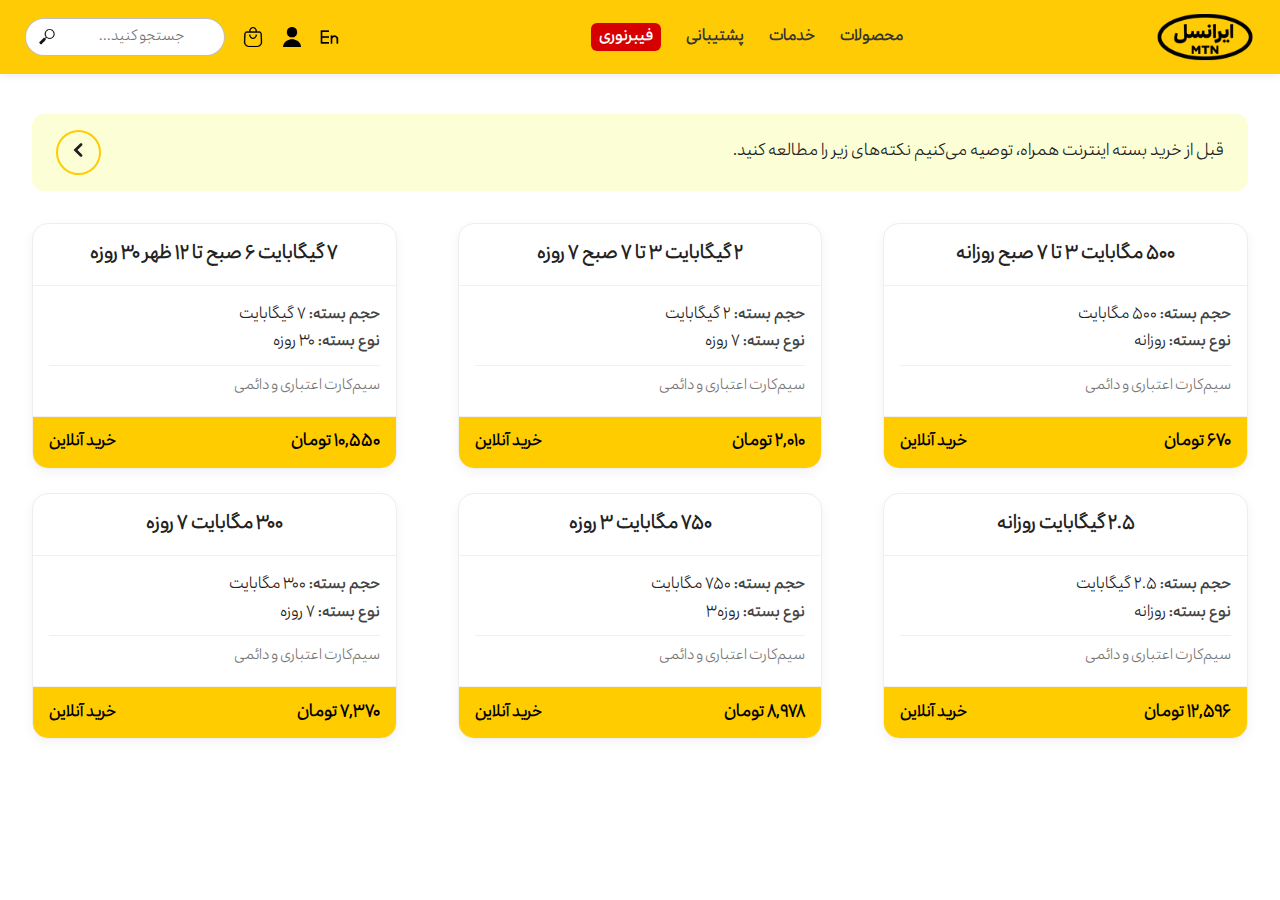
<file: AndisheKp/Irancell/index.html>
<!DOCTYPE html>
<html lang="en">

<head>
    <meta charset="UTF-8">
    <meta name="viewport" content="width=device-width, initial-scale=1.0">
    <title>Irancell</title>

    <link rel="stylesheet" href="./assets/style/font.css">
    <link rel="stylesheet" href="./assets/style/custom.css">
</head>


<body>

<header class="yellow-header">
    <div class="header-container">
 <div class="logo">
                <img src="./assets/images/MTNI-Logo-Black.png" alt="logo">
            </div>
        <div class="right-section">
            
            <nav class="menu">
                <a href="#">محصولات</a>
                <a href="#">خدمات</a>
                <a href="#">پشتیبانی</a>
                <a href="#" class="badge">فیبرنوری</a>
            </nav>
        </div>

        <div class="left-section">
          
<span class="lang">
                <img src="./assets/images/English.png" alt="lang">
            </span>
          
            <span class="icon">
                 <img src="./assets/images/contact-icon.png" alt="icon2">
            </span>
              <span class="icon">
                <img src="./assets/images/shop-icon (1).png" alt="icon1"> 
            </span>

             <div class="search-box">
                <input type="text" placeholder="جستجو کنید...">
                <span class="search-icon">
                     <img src="./assets/images/search icon.png" alt="search"> 
                </span>
            </div>
        </div>

    </div>
</header>

  <section class="info-box">
    
    <p>قبل از خرید بسته اینترنت همراه، توصیه می‌کنیم نکته‌های زیر را مطالعه کنید.</p>
        <div class="back-btn">
      <span>
        <svg width="22" height="22" viewBox="0 0 22 22" fill="none">
            <path fill-rule="evenodd" clip-rule="evenodd" d="M 14.0381 4.53617 C 14.5705 5.07776 14.5629 5.94833 14.0213 6.48064 L 9.52078 10.904 C 9.52296 10.9357 9.52408 10.9677 9.52408 11 C 9.52408 11.0323 9.52296 11.0643 9.52078 11.096 L 14.0213 15.5194 C 14.5629 16.0517 14.5705 16.9222 14.0381 17.4638 C 13.5058 18.0054 12.6353 18.0129 12.0937 17.4806 L 5.5 11 L 12.0937 4.51936 C 12.6353 3.98705 13.5058 3.99458 14.0381 4.53617 Z" fill="#202020"></path>

        </svg>
      </span>
    </div>

  </section>

  <section class="packages">
    <div class="card">
      <h3>۵۰۰ مگابایت ۳ تا ۷ صبح روزانه</h3>
      <div class="details">
        <p><span>حجم بسته:</span> ۵۰۰ مگابایت</p>

        <p><span>نوع بسته:</span> روزانه</p>
        <p class="sim">سیم‌کارت اعتباری و دائمی</p>
      </div>
      <div class="footer">
        <span class="price">۶۷۰ تومان</span>
        <button>خرید آنلاین</button>
      </div>
    </div>

    <div class="card">
      <h3>۲ گیگابایت ۳ تا ۷ صبح ۷ روزه</h3>
      <div class="details">
        <p><span>حجم بسته:</span> ۲ گیگابایت</p>
        <p><span>نوع بسته:</span> ۷ روزه</p>
        <p class="sim">سیم‌کارت اعتباری و دائمی</p>
      </div>
      <div class="footer">
        <span class="price">۲,۰۱۰ تومان</span>
        <button>خرید آنلاین</button>
      </div>
    </div>

    <div class="card">
      <h3>۷ گیگابایت ۶ صبح تا ۱۲ ظهر ۳۰ روزه</h3>
      <div class="details">
        <p><span>حجم بسته:</span> ۷ گیگابایت</p>
        <p><span>نوع بسته:</span> ۳۰ روزه</p>
        <p class="sim">سیم‌کارت اعتباری و دائمی</p>
      </div>
      <div class="footer">
        <span class="price">۱۰,۵۵۰ تومان</span>
        <button>خرید آنلاین</button>
      </div>
    </div>


    <div class="card">
      <h3>۲.۵ گیگابایت روزانه</h3>
      <div class="details">
        <p><span>حجم بسته:</span> ۲.۵ گیگابایت</p>

        <p><span>نوع بسته:</span> روزانه</p>
        <p class="sim">سیم‌کارت اعتباری و دائمی</p>
      </div>
      <div class="footer">
        <span class="price">۱۲,۵۹۶ تومان</span>
        <button>خرید آنلاین</button>
      </div>
    </div>

    <div class="card">
      <h3>۷۵۰ مگابایت ۳ روزه</h3>
      <div class="details">
        <p><span>حجم بسته:</span> ۷۵۰ مگابایت</p>

        <p><span>نوع بسته:</span>  روزه۳</p>
        <p class="sim">سیم‌کارت اعتباری و دائمی</p>
      </div>
      <div class="footer">
        <span class="price">۸,۹۷۸ تومان</span>
        <button>خرید آنلاین</button>
      </div>
    </div>

    <div class="card">
      <h3>۳۰۰ مگابایت ۷ روزه</h3>
      <div class="details">
        <p><span>حجم بسته:</span> ۳۰۰ مگابایت</p>

        <p><span>نوع بسته:</span> ۷ روزه</p>
        <p class="sim">سیم‌کارت اعتباری و دائمی</p>
      </div>
      <div class="footer">
        <span class="price">۷,۳۷۰ تومان</span>
        <button>خرید آنلاین</button>
      </div>
    </div>

  </section>

</body>
</html>
</file>
<file: AndisheKp/Irancell/assets/style/font.css>
@font-face {
  font-family:"MTNIrancell-Light";
  src: url("../fonts/MTNIrancell-Light.ttf");
  font-weight: normal;
  font-style: normal;
  font-display: swap;
}


html,
body {
  font-family: "MTNIrancell-Light";
}
</file>
<file: AndisheKp/Irancell/assets/style/custom.css>
:root{
    --yellow: #FFCB05; 

    --black: #000;
}

body{
    margin:0;
    font-family:"MTNIrancell-Light";
}


.yellow-header{
    background-color: var(--yellow);
    height: 74px; 
    display: flex;
    align-items: center;
    box-shadow: 0 2px 8px rgba(0,0,0,0.08);
    margin-bottom: 40px; 
}

.header-container{
    width: 100%;
    max-width: 1400px;
    margin: 0 auto;

    padding: 0 25px;
    display: flex;
    align-items: center;
    justify-content:space-between;
}
.logo{
   margin: 0%;
    display: flex;
    padding: 0%;
    
}
.logo img{
    padding: 0px 0px;
    width: 100px;
    height:auto;
    display: flex;
 margin-left: auto !important;
 
}

.menu{
    display: flex;
    gap: 25px;
    flex-shrink: 0;
    align-items: center;
    margin-left: auto;
}

.menu a{
    text-decoration: none;
    color: #333;
    font-size: 15px;
    font-weight: 600;
}

.badge{
    background: #d60000;

    color: #fff !important;
    padding: 2px 8px;
    border-radius: 6px;
    font-size: 13px;
}


.left-section{
    display:flex;
    align-items: center;
    gap: 18px;
}

.search-box{
    position: relative;
}

.search-box input{
    width: 200px;
    height: 38px;
direction:rtl;
    border-radius: 20px;
    border: 1px solid rgba(0,0,0,0.25);
    padding: 0 40px 0 15px;
    font-size: 14px; 
    
}

.search-icon img{
    position: absolute;
   width:  20px;
    height: 20px;
     left:  12px;
    top: 9px;
    overflow: hidden;
}


.icon{
    width:  20px;
    height: 20px;
    cursor: pointer;
    display: flex;
}


.lang{

     width:  20px;
    height: 20px;
     cursor: pointer;
    display: flex;
}





.next-section{
    margin-top: 40px;
}





* {
  margin: 0;
  padding: 0;
  box-sizing: border-box;
  direction: rtl;
}




* {
  box-sizing: border-box;
  margin: 0;
  padding: 0;
  font-family: MTNIrancell-Light;
}

body {
  background: #fff;
  color: #222;
  padding:0;
}

.info-box {
  display: flex;
  justify-content: space-between;
    align-items: center;
  background-color: #fcffd6;
   cursor: pointer;
  border-radius: 12px;
  padding: 1rem 1.5rem;
  font-weight: 500;
  margin-bottom: 2rem;
  line-height: 1.8;
  margin-left: 2rem;
  margin-right: 2rem;
}

.info-box .back-btn {
  left: 1rem;
  top: 50%;
  border: 2px solid #ffcc00;
  width: 45px;
  height: 45px;
  border-radius: 50%;
  display: flex;
  align-items: flex-end;
  justify-content: center;
  cursor: pointer;
  transition: 0.2s ease;
}

.info-box .back-btn:hover {
  

  transform: translateY(-50%) scale(1.05);
}

.info-box .back-btn svg {
svg:not(:root) {
  overflow-clip-margin: content-box;
    overflow: hidden;
    display: flex;
    align-items: center;
}

}

@media (max-width: 600px) {
  .info-box {
    text-align: right;
    padding-right: 4rem;
  }

  .info-box .back-btn {
    left: auto;

    right: 1rem;
  }
}


.packages {
  display:flex;
 flex-wrap: wrap;
  gap: 1.5rem;
   margin-left: 2rem;
  margin-right: 2rem;
  box-sizing: border-box;
  justify-content:space-between;
}

.card {
  border: 1px solid #eee;
  border-radius: 16px;
  overflow: hidden;
  background-color: #fff;
  box-shadow: 0 4px 12px rgba(0,0,0,0.05);
  transition: transform 0.2s ease, box-shadow 0.2s ease;
  width: 30%;
  min-width: 250px;
  
}

.card:hover {
  transform: translateY(-4px);
  box-shadow: 0 6px 18px rgba(0,0,0,0.08);
}

.card h3 {
  text-align: center;
  font-size: 1.1rem;
  padding: 1rem;
  border-bottom: 1px solid #f0f0f0;
}

.details {
  padding: 1rem;
  text-align: right;
  line-height: 1.8;
  font-size: 0.95rem;
}


.details span {
  font-weight: 600;
  color: #444;
}
.details .divider{
     width: 1px;
    height: auto;
    background: var(--CardBoard);
}

.sim {
  color: #777;
  font-size: 0.9rem;
  border-top: 1px solid #f0f0f0;
  margin-top: 0.5rem;
  padding-top: 0.5rem;
}

.footer {
  display: flex;
  align-items: center;
  justify-content: space-between;
  background-color: #ffcc00;
  padding: 0.8rem 1rem;
  border-top: 1px solid #f0f0f0;

}

.price {
  font-weight: bold;
  color: #000;
}

button {
  background: transparent;
  border: none;
  font-weight: 600;
  color: #000;
  cursor: pointer;
  font-size: 0.95rem;
  transition: 0.2s;
}

button:hover {
  color: #fff;
  background-color: #000;
  border-radius: 8px;

  padding: 0.2rem 0.5rem;
}
@media(max-width:576px)
{
  .card{
    flex: 0 0 100%;
  }
.packages {
flex: 0 0 auto;
/*width: 66.66666667%;*/
  }
}
</file>
